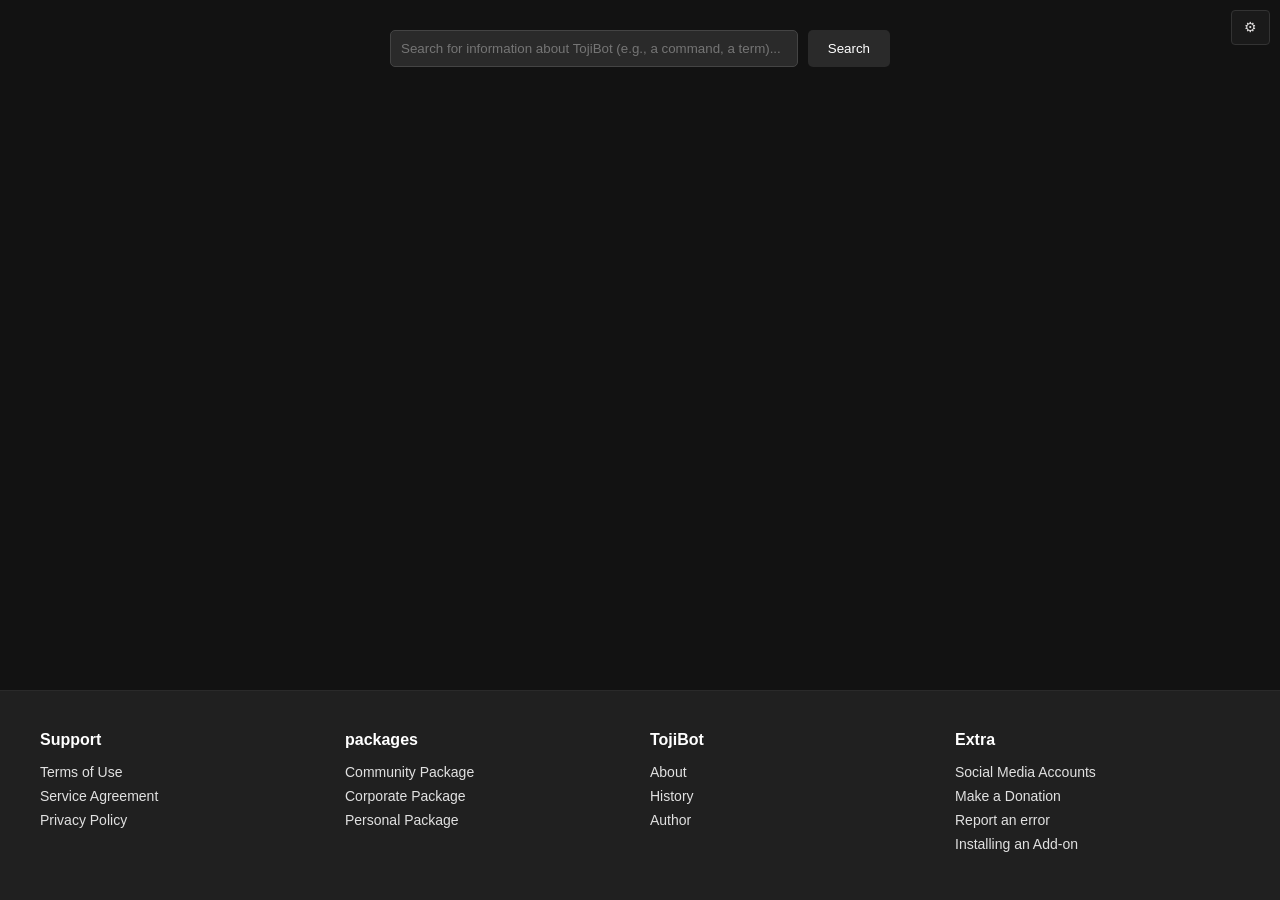
<file: index.html>
<!DOCTYPE html>
<html lang="en">
<head>
    <meta charset="UTF-8">
    <meta name="viewport" content="width=device-width, initial-scale=1.0">
    <title>TojiBot Wiki</title>
    <link rel="stylesheet" href="style.css">
    <script src="javascript/script.js" defer></script> 
</head>
<body class="site">
    <a href="settings.html" class="ayar-butonu">&#9881;</a>
 <div class="arama-cubugu">
    <input type="text" id="wikiSearchInput" placeholder="Search for information about TojiBot (e.g., a command, a term)...">
    <button id="wikiSearchBtn">Search</button>
 </div>
 <footer class="site-footer">
    <div class="footer-kapsayici">
        <div class="footer-sutun">
            <h3>Support</h3>
            <a href="terms_of_use.html">Terms of Use</a>
            <a href="service_agreement.html">Service Agreement</a>
            <a href="privacy_policy.html">Privacy Policy</a>
        </div>
        <div class="footer-sutun">
            <h3>packages</h3>
            <a href="#">Community Package</a>
            <a href="#">Corporate Package</a>
            <a href="#">Personal Package</a>
        </div>
        <div class="footer-sutun">
            <h3>TojiBot</h3>
            <a href="#">About</a>
            <a href="#">History</a>
            <a href="https://thetoji.github.io/The-Toji-s-Hub/">Author</a>
        </div>
        <div class="footer-sutun">
            <h3>Extra</h3>
            <a href="https://thetoji.github.io/The-Toji-s-Hub/">Social Media Accounts</a>
            <a href="https://www.patreon.com/cw/TheToji435">Make a Donation</a>
            <a href="#">Report an error</a>
            <a href="#">Installing an Add-on</a>
        </div>
    </div>
 </footer>
</body>
</html>
</file>
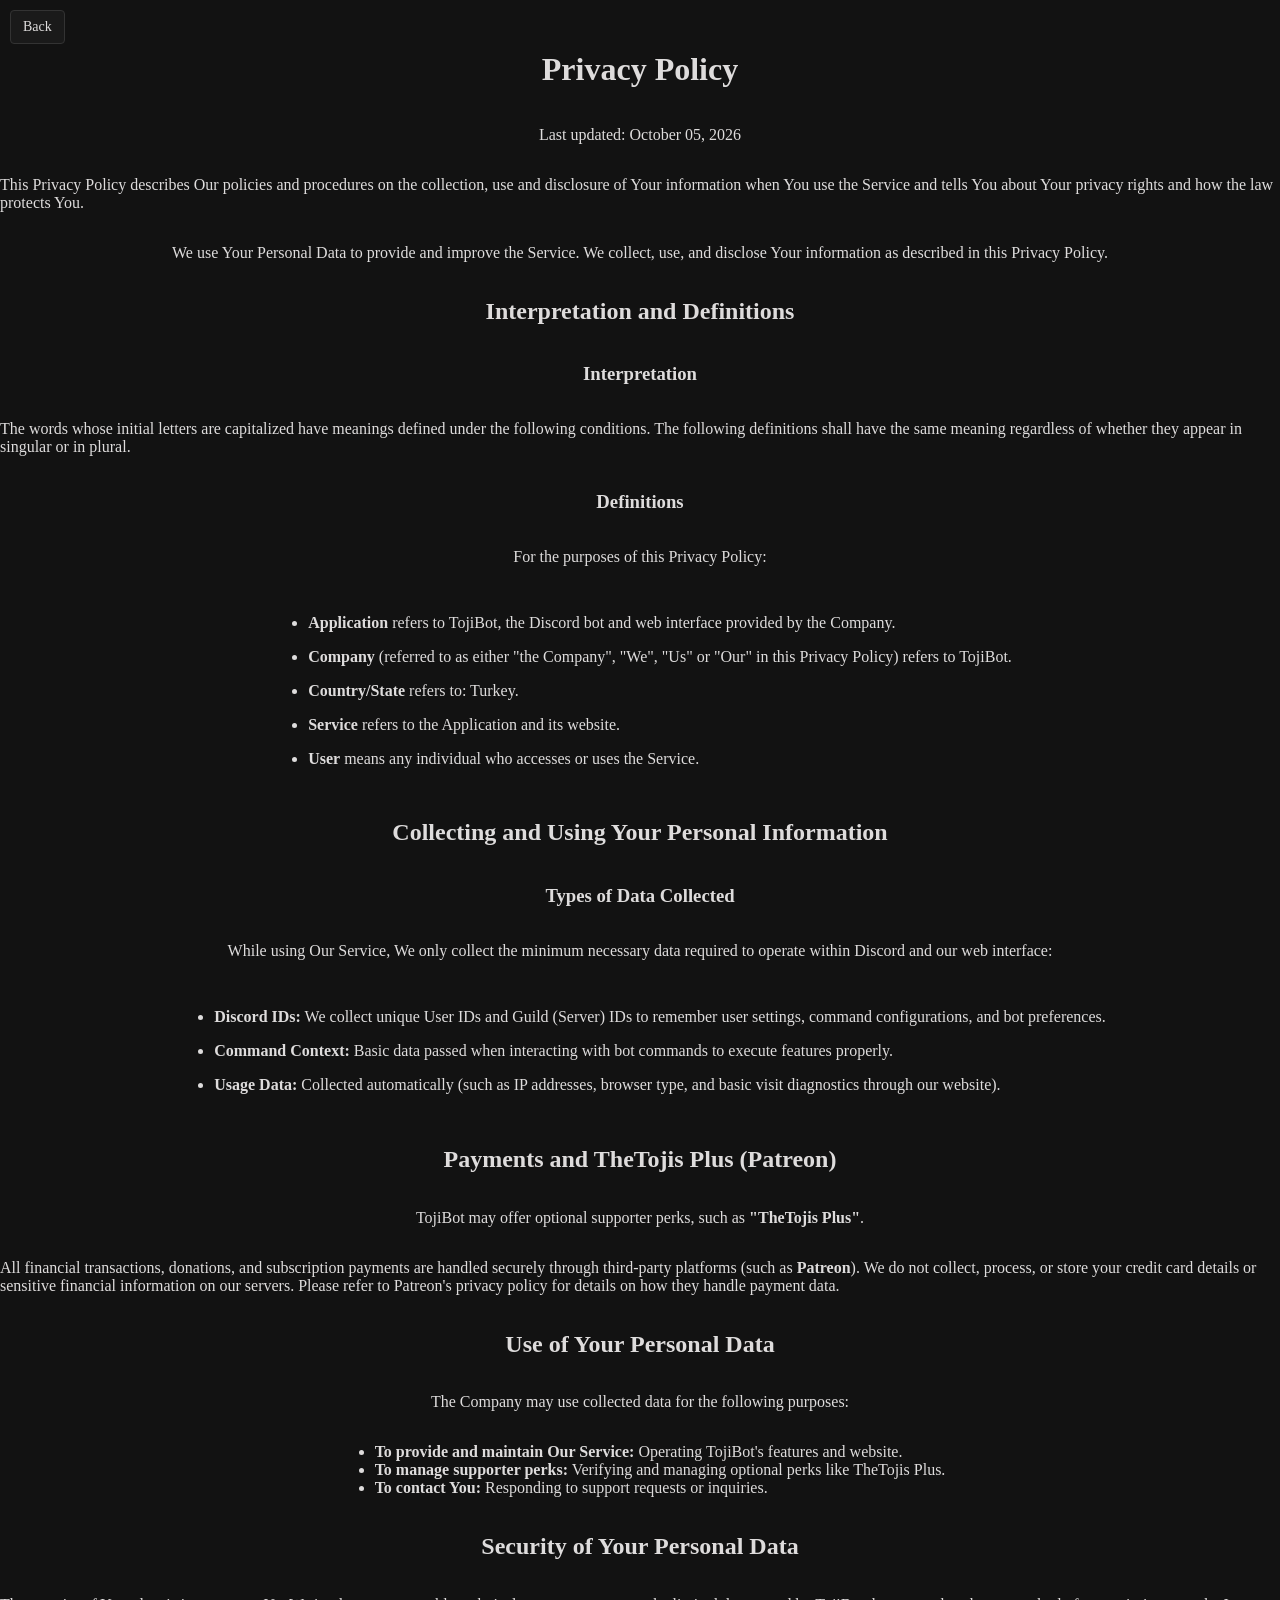
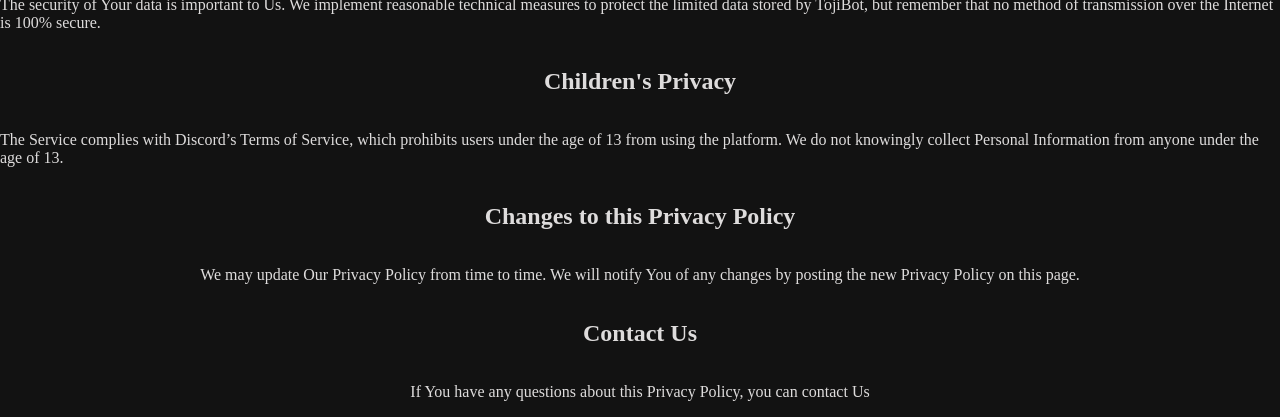
<file: privacy_policy.html>
<!DOCTYPE html>
<html lang="en">
<head>
    <meta charset="UTF-8">
    <meta name="viewport" content="width=device-width, initial-scale=1.0">
    <title>TojiBot - Privacy Policy</title>
    <link rel="stylesheet" href="style.css">
    <script src="javascript/script.js" defer></script> 
</head>
<body class="site">
 <a href="index.html" class="geri-butonu">Back</a>
<h1>Privacy Policy</h1>
<p>Last updated: October 05, 2026</p>
<p>This Privacy Policy describes Our policies and procedures on the collection, use and disclosure of Your information when You use the Service and tells You about Your privacy rights and how the law protects You.</p>
<p>We use Your Personal Data to provide and improve the Service. We collect, use, and disclose Your information as described in this Privacy Policy.</p>
<h2>Interpretation and Definitions</h2>
<h3>Interpretation</h3>
<p>The words whose initial letters are capitalized have meanings defined under the following conditions. The following definitions shall have the same meaning regardless of whether they appear in singular or in plural.</p>
<h3>Definitions</h3>
<p>For the purposes of this Privacy Policy:</p>
<ul>
<li>
<p><strong>Application</strong> refers to TojiBot, the Discord bot and web interface provided by the Company.</p>
</li>
<li>
<p><strong>Company</strong> (referred to as either &quot;the Company&quot;, &quot;We&quot;, &quot;Us&quot; or &quot;Our&quot; in this Privacy Policy) refers to TojiBot.</p>
</li>
<li>
<p><strong>Country/State</strong> refers to: Turkey.</p>
</li>
<li>
<p><strong>Service</strong> refers to the Application and its website.</p>
</li>
<li>
<p><strong>User</strong> means any individual who accesses or uses the Service.</p>
</li>
</ul>
<h2>Collecting and Using Your Personal Information</h2>
<h3>Types of Data Collected</h3>
<p>While using Our Service, We only collect the minimum necessary data required to operate within Discord and our web interface:</p>
<ul>
<li>
<p><strong>Discord IDs:</strong> We collect unique User IDs and Guild (Server) IDs to remember user settings, command configurations, and bot preferences.</p>
</li>
<li>
<p><strong>Command Context:</strong> Basic data passed when interacting with bot commands to execute features properly.</p>
</li>
<li>
<p><strong>Usage Data:</strong> Collected automatically (such as IP addresses, browser type, and basic visit diagnostics through our website).</p>
</li>
</ul>
<h2>Payments and TheTojis Plus (Patreon)</h2>
<p>TojiBot may offer optional supporter perks, such as <strong>"TheTojis Plus"</strong>.</p>
<p>All financial transactions, donations, and subscription payments are handled securely through third-party platforms (such as <strong>Patreon</strong>). We do not collect, process, or store your credit card details or sensitive financial information on our servers. Please refer to Patreon's privacy policy for details on how they handle payment data.</p>
<h2>Use of Your Personal Data</h2>
<p>The Company may use collected data for the following purposes:</p>
<ul>
<li><strong>To provide and maintain Our Service:</strong> Operating TojiBot's features and website.</li>
<li><strong>To manage supporter perks:</strong> Verifying and managing optional perks like TheTojis Plus.</li>
<li><strong>To contact You:</strong> Responding to support requests or inquiries.</li>
</ul>
<h2>Security of Your Personal Data</h2>
<p>The security of Your data is important to Us. We implement reasonable technical measures to protect the limited data stored by TojiBot, but remember that no method of transmission over the Internet is 100% secure.</p>
<h2>Children's Privacy</h2>
<p>The Service complies with Discord’s Terms of Service, which prohibits users under the age of 13 from using the platform. We do not knowingly collect Personal Information from anyone under the age of 13.</p>
<h2>Changes to this Privacy Policy</h2>
<p>We may update Our Privacy Policy from time to time. We will notify You of any changes by posting the new Privacy Policy on this page.</p>
<h2>Contact Us</h2>
<p>If You have any questions about this Privacy Policy, you can contact Us</p>
</body>
</html>
</file>
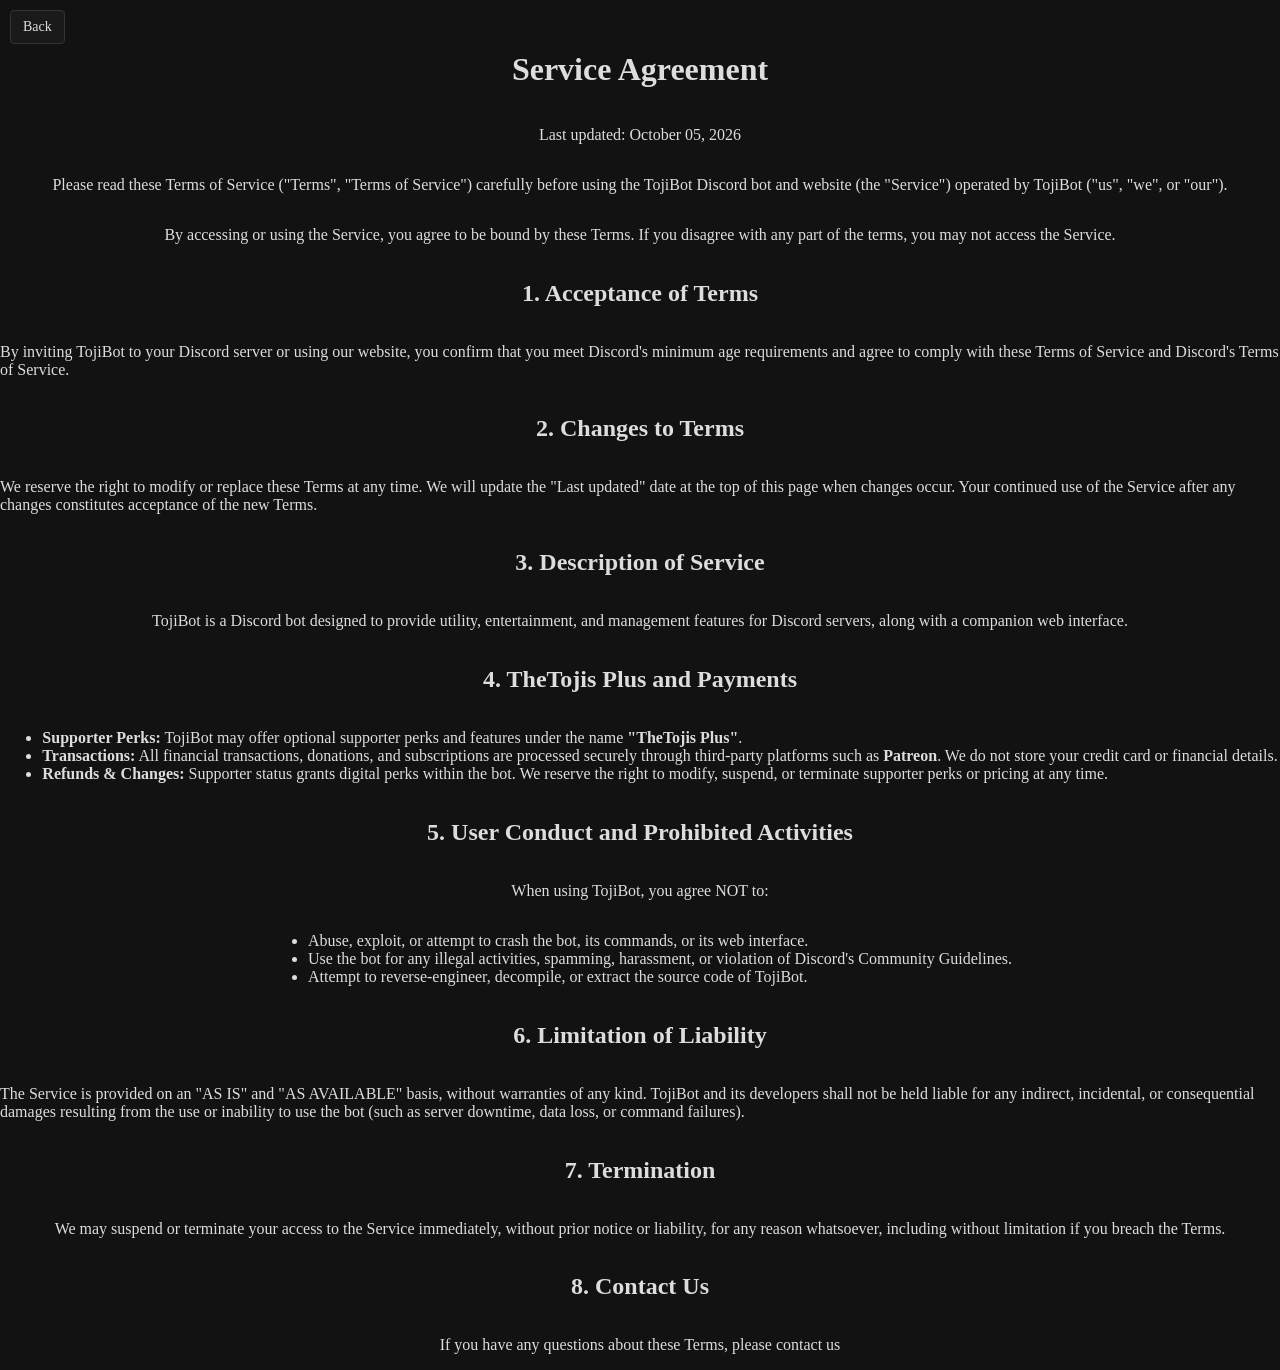
<file: service_agreement.html>
<!DOCTYPE html>
<html lang="en">
<head>
    <meta charset="UTF-8">
    <meta name="viewport" content="width=device-width, initial-scale=1.0">
    <title>TojiBot - Service Agreement</title>
    <link rel="stylesheet" href="style.css">
    <script src="javascript/script.js" defer></script> 
</head>
<body class="site">
 <a href="index.html" class="geri-butonu">Back</a>
<h1>Service Agreement</h1>
<p>Last updated: October 05, 2026</p>
<p>Please read these Terms of Service ("Terms", "Terms of Service") carefully before using the TojiBot Discord bot and website (the "Service") operated by TojiBot ("us", "we", or "our").</p>
<p>By accessing or using the Service, you agree to be bound by these Terms. If you disagree with any part of the terms, you may not access the Service.</p>
<h2>1. Acceptance of Terms</h2>
<p>By inviting TojiBot to your Discord server or using our website, you confirm that you meet Discord's minimum age requirements and agree to comply with these Terms of Service and Discord's Terms of Service.</p>
<h2>2. Changes to Terms</h2>
<p>We reserve the right to modify or replace these Terms at any time. We will update the "Last updated" date at the top of this page when changes occur. Your continued use of the Service after any changes constitutes acceptance of the new Terms.</p>
<h2>3. Description of Service</h2>
<p>TojiBot is a Discord bot designed to provide utility, entertainment, and management features for Discord servers, along with a companion web interface.</p>
<h2>4. TheTojis Plus and Payments</h2>
<ul>
<li><strong>Supporter Perks:</strong> TojiBot may offer optional supporter perks and features under the name <strong>"TheTojis Plus"</strong>.</li>
<li><strong>Transactions:</strong> All financial transactions, donations, and subscriptions are processed securely through third-party platforms such as <strong>Patreon</strong>. We do not store your credit card or financial details.</li>
<li><strong>Refunds & Changes:</strong> Supporter status grants digital perks within the bot. We reserve the right to modify, suspend, or terminate supporter perks or pricing at any time.</li>
</ul>
<h2>5. User Conduct and Prohibited Activities</h2>
<p>When using TojiBot, you agree NOT to:</p>
<ul>
<li>Abuse, exploit, or attempt to crash the bot, its commands, or its web interface.</li>
<li>Use the bot for any illegal activities, spamming, harassment, or violation of Discord's Community Guidelines.</li>
<li>Attempt to reverse-engineer, decompile, or extract the source code of TojiBot.</li>
</ul>
<h2>6. Limitation of Liability</h2>
<p>The Service is provided on an "AS IS" and "AS AVAILABLE" basis, without warranties of any kind. TojiBot and its developers shall not be held liable for any indirect, incidental, or consequential damages resulting from the use or inability to use the bot (such as server downtime, data loss, or command failures).</p>
<h2>7. Termination</h2>
<p>We may suspend or terminate your access to the Service immediately, without prior notice or liability, for any reason whatsoever, including without limitation if you breach the Terms.</p>
<h2>8. Contact Us</h2>
<p>If you have any questions about these Terms, please contact us</p>
</body>
</html>
</file>
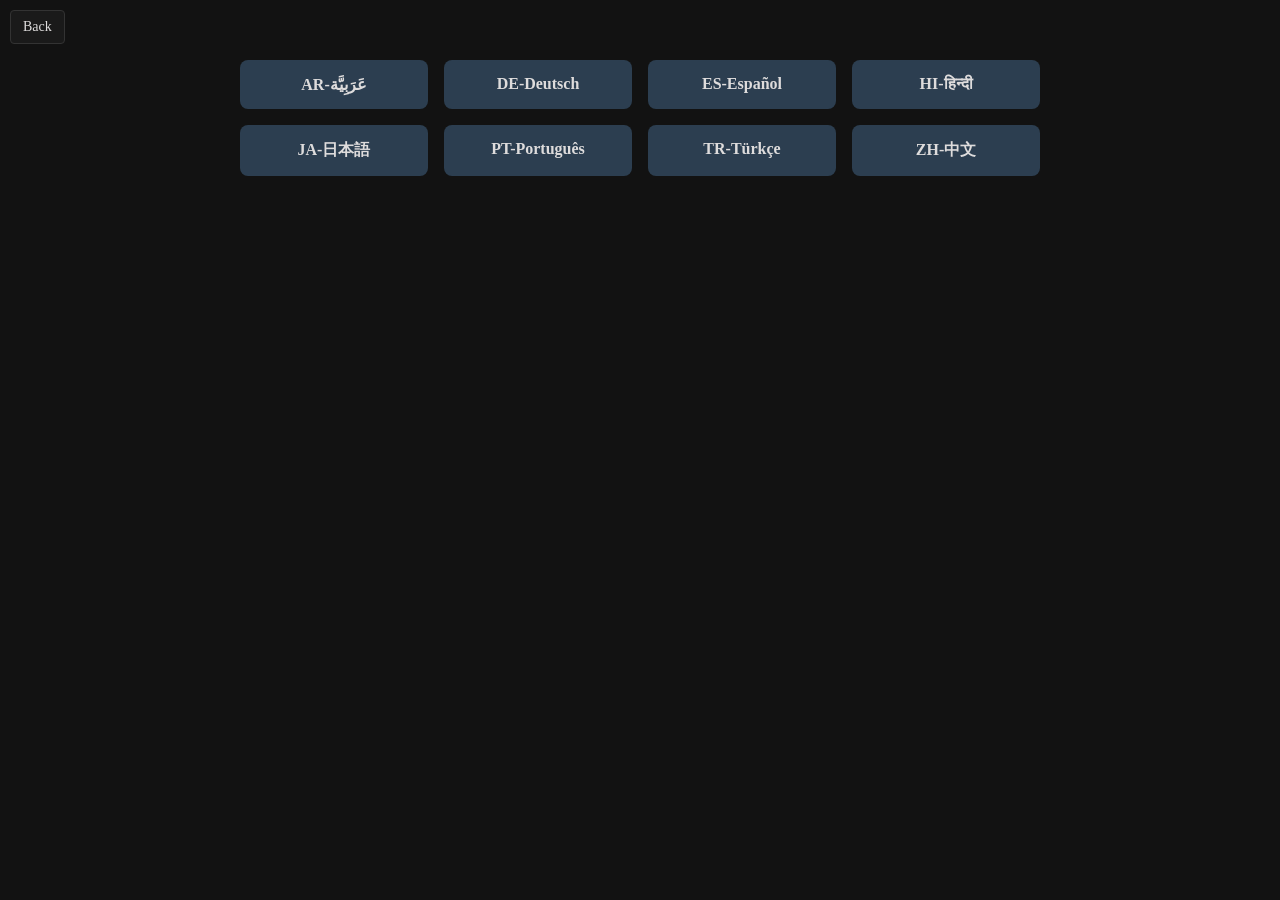
<file: settings.html>
<!DOCTYPE html>
<html lang="en">
<head>
    <meta charset="UTF-8">
    <meta name="viewport" content="width=device-width, initial-scale=1.0">
    <title>TojiBot Wiki - Settings</title>
    <link rel="stylesheet" href="style.css">
    <script src="javascript/script.js" defer></script> 
</head>
<body class="site">
    <a href="index.html" class="geri-butonu">Back</a>
 <div class="dil-grubu">
  <a href="lang/_ar/settings.html" class="dil-butonu" >AR-عَرَبِيَّة</a>
  <a href="lang/_de/settings.html" class="dil-butonu">DE-Deutsch</a>
  <a href="lang/_es/settings.html" class="dil-butonu">ES-Español</a>
  <a href="lang/_hi/settings.html" class="dil-butonu">HI-हिन्दी</a>
  <a href="lang/_ja/settings.html" class="dil-butonu">JA-日本語</a>
  <a href="lang/_pt/settings.html" class="dil-butonu">PT-Português</a>
  <a href="lang/_tr/settings.html" class="dil-butonu">TR-Türkçe</a>
  <a href="lang/_zh/settings.html" class="dil-butonu">ZH-中文</a>
 </div>
</body>
</file>
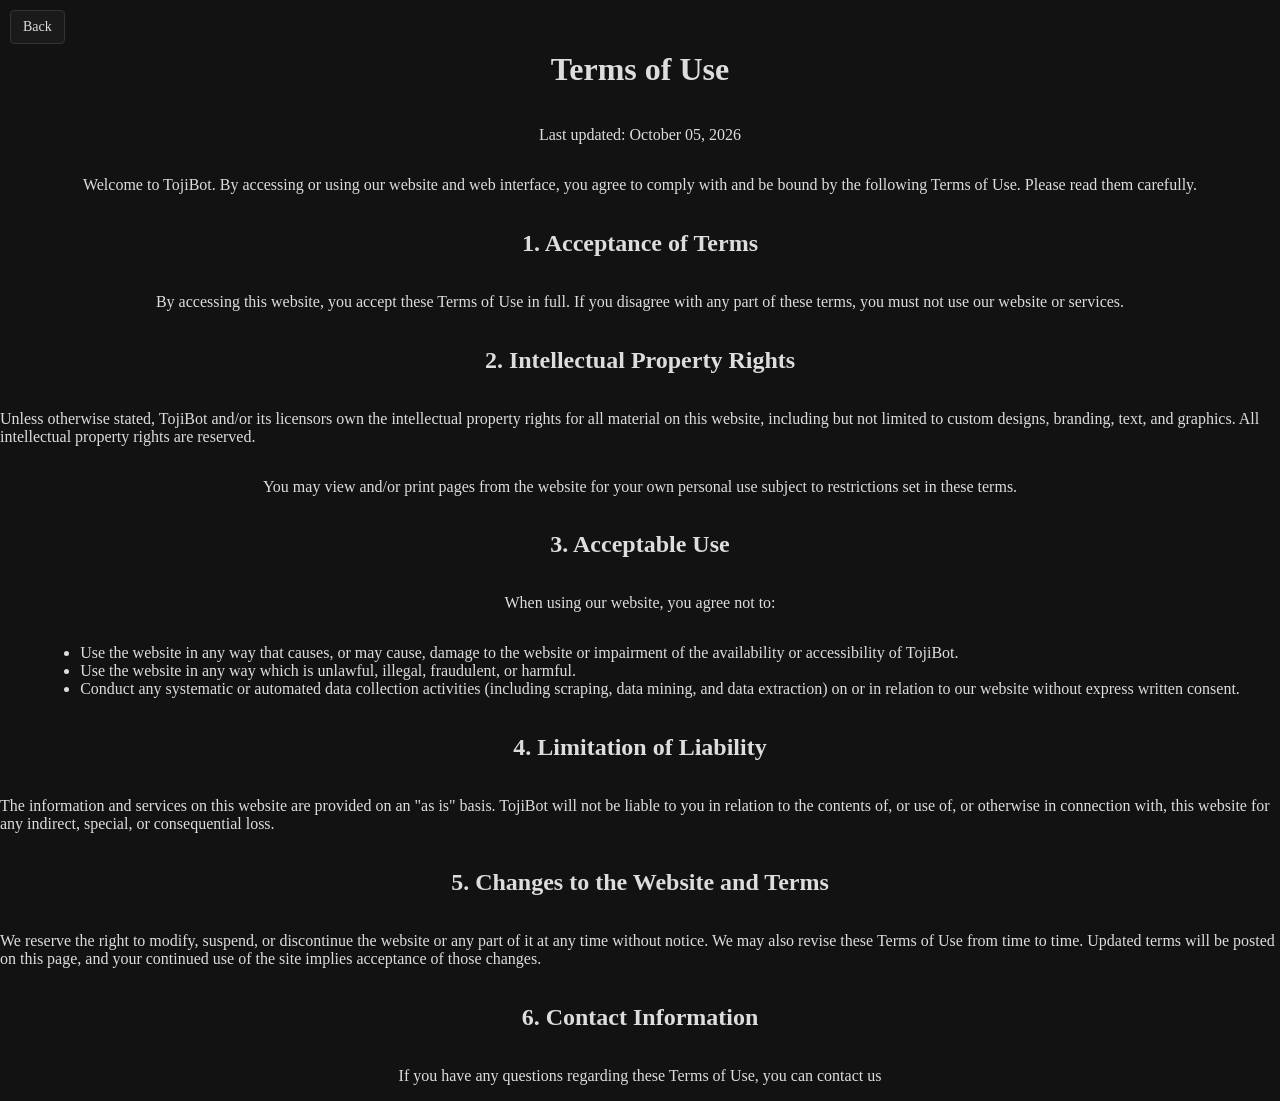
<file: terms_of_use.html>
<!DOCTYPE html>
<html lang="en">
<head>
    <meta charset="UTF-8">
    <meta name="viewport" content="width=device-width, initial-scale=1.0">
    <title>TojiBot - Terms of Use</title>
    <link rel="stylesheet" href="style.css">
    <script src="javascript/script.js" defer></script> 
</head>
<body class="site">
    <a href="index.html" class="geri-butonu">Back</a>
<h1>Terms of Use</h1>
<p>Last updated: October 05, 2026</p>
<p>Welcome to TojiBot. By accessing or using our website and web interface, you agree to comply with and be bound by the following Terms of Use. Please read them carefully.</p>

<h2>1. Acceptance of Terms</h2>
<p>By accessing this website, you accept these Terms of Use in full. If you disagree with any part of these terms, you must not use our website or services.</p>

<h2>2. Intellectual Property Rights</h2>
<p>Unless otherwise stated, TojiBot and/or its licensors own the intellectual property rights for all material on this website, including but not limited to custom designs, branding, text, and graphics. All intellectual property rights are reserved.</p>
<p>You may view and/or print pages from the website for your own personal use subject to restrictions set in these terms.</p>

<h2>3. Acceptable Use</h2>
<p>When using our website, you agree not to:</p>
<ul>
<li>Use the website in any way that causes, or may cause, damage to the website or impairment of the availability or accessibility of TojiBot.</li>
<li>Use the website in any way which is unlawful, illegal, fraudulent, or harmful.</li>
<li>Conduct any systematic or automated data collection activities (including scraping, data mining, and data extraction) on or in relation to our website without express written consent.</li>
</ul>

<h2>4. Limitation of Liability</h2>
<p>The information and services on this website are provided on an "as is" basis. TojiBot will not be liable to you in relation to the contents of, or use of, or otherwise in connection with, this website for any indirect, special, or consequential loss.</p>

<h2>5. Changes to the Website and Terms</h2>
<p>We reserve the right to modify, suspend, or discontinue the website or any part of it at any time without notice. We may also revise these Terms of Use from time to time. Updated terms will be posted on this page, and your continued use of the site implies acceptance of those changes.</p>

<h2>6. Contact Information</h2>
<p>If you have any questions regarding these Terms of Use, you can contact us</p>
</body>
</html>
</file>
<file: style.css>
.site {
    background-color: #1e1e1e;
    color: #DEDCDC;
    margin: 0;
    min-height: 100vh;
    display: flex;
    flex-direction: column;
    align-items: center;
    justify-content: flex-start;
    padding-top: 30px;
    box-sizing: border-box; /* Taşma engelleme */
}

.arama-cubugu {
    display: flex;
    gap: 10px;
    width: 80%;
    max-width: 500px;
}

.arama-cubugu input {
    flex: 1;
    height: 35px;
    padding: 0 10px;
    border-radius: 5px;
    border: 1px solid #444;
    background-color: #2a2a2a;
    color: #DEDCDC;
}

.arama-cubugu button {
    padding: 0 20px;
    height: 37px;
    border-radius: 5px;
    border: none;
    background-color: #2a2a2a;
    color: white;
    cursor: pointer;
}

.site {
    background-color: #121212;
    margin: 0;
    min-height: 100vh;
    display: flex;
    flex-direction: column;
    justify-content: space-between;
}

.site-footer {
    background-color: #202020;
    width: 100%;
    padding: 40px 20px;
    box-sizing: border-box;
    border-top: 1px solid #2a2a2a;
}

.footer-kapsayici {
    max-width: 1200px;
    margin: 0 auto;
    display: grid;
    grid-template-columns: repeat(4, 1fr); 
    gap: 20px;
}

.footer-sutun {
    display: flex;
    flex-direction: column;
}

.footer-sutun h3 {
    color: #ffffff;
    font-family: 'Segoe UI', Arial, sans-serif;
    font-size: 16px;
    font-weight: 700;
    margin-top: 0;
    margin-bottom: 15px;
}

.footer-sutun a {
    color: #e1e1e1;
    text-decoration: none;
    font-family: 'Segoe UI', Arial, sans-serif;
    font-size: 14px;
    margin-bottom: 8px;
    transition: color 0.2s ease;
}

.footer-sutun a:hover {
    color: #0078f2;
}

@media (max-width: 768px) {
    .footer-kapsayici {
        grid-template-columns: repeat(2, 1fr);
        gap: 30px;
    }

    .dil-butonu {
        flex-basis: calc(50% - 8px);
    }
}

.geri-butonu {
    position: fixed;
    top: 10px;
    left: 10px;
    background: #1a1a1a;
    color: #DEDCDC;
    padding: 8px 12px;
    border-radius: 4px;
    border: 1px solid #333;
    text-decoration: none;
    font-size: 14px;
    z-index: 1000;
}

.geri-butonu:hover {
    background: #262626;
    border-color: #555;
}

.ayar-butonu {
    position: fixed !important;
    top: 10px !important;
    right: 10px !important;
    left: auto !important;
    background: #1a1a1a;
    color: #DEDCDC;
    padding: 8px 12px;
    border-radius: 4px;
    border: 1px solid #333;
    text-decoration: none;
    font-size: 14px;
    z-index: 9999;
}

.ayar-butonu:hover {
    background: #262626;
    border-color: #555;
}

.dil-grubu {
    display: flex;
    flex-wrap: wrap;
    gap: 16px;
    max-width: 800px;
    margin: 20px auto;
    padding: 10px;
}

.dil-butonu {
    flex-basis: calc(25% - 12px); 
    box-sizing: border-box;
    display: inline-block;
    padding: 15px 10px;
    background-color: #2c3e50;
    color: #DEDCDC;
    text-align: center;
    text-decoration: none;
    font-weight: bold;
    border-radius: 8px;
    transition: all 0.3s ease;
}

.dil-butonu:hover {
    background-color: #34495e;
    transform: translateY(-2px);
    box-shadow: 0 4px 8px rgba(0,0,0,0.2);
}
</file>
